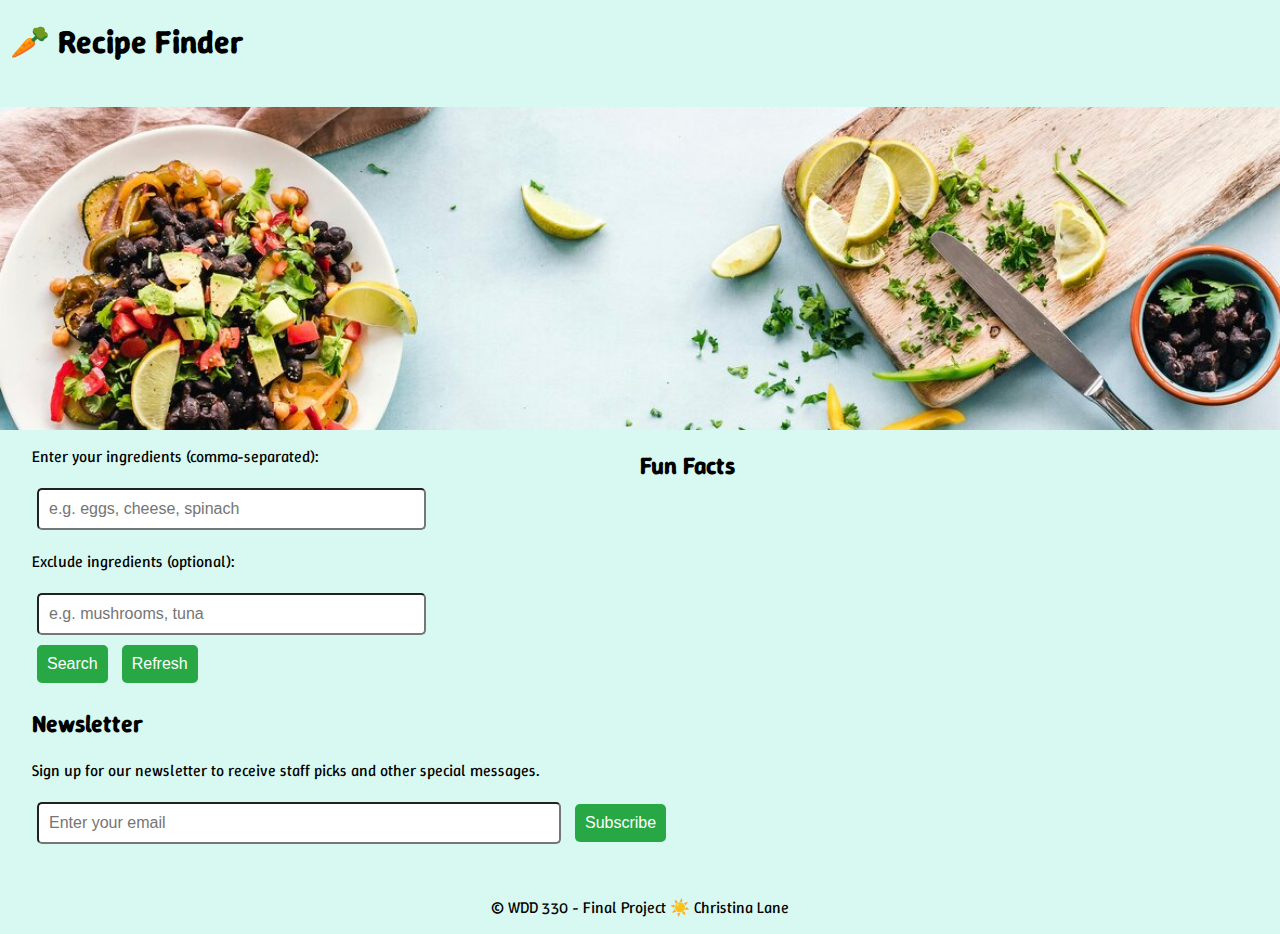
<file: FinalProject/index.html>
<!DOCTYPE html>
<html lang="en">

<head>
    <meta charset="UTF-8" />
    <meta name="viewport" content="width=device-width, initial-scale=1.0" />
    <title>Custom Recipe Finder</title>
    <link rel="icon" href="favicon.ico">
    <link rel="stylesheet" href="style/base.css" />
    <link rel="stylesheet" href="style/large-base.css" />
    <link rel="preconnect" href="https://fonts.googleapis.com">
    <link rel="preconnect" href="https://fonts.gstatic.com" crossorigin>
    <link href="https://fonts.googleapis.com/css2?family=Winky+Rough:ital,wght@0,300..900;1,300..900&display=swap"
        rel="stylesheet">
</head>

<body>
    <header>
        <div id="header-container">

            <div id="header-text">
                <h1>🥕 Recipe Finder</h1>
            </div>

            <button id="menu"></button>

            <nav>
                <ul class="navigation">
                    <li><a href="index.html" class="active">Home</a></li>
                    <li><a href="favorites.html">Saved Recipes</a></li>
                </ul>

            </nav>
        </div>
    </header>
    <main>
        <div class="hero">
            <img src="images/hero.jpg" alt="cooking at home">
        </div>
        <section id="search-container">
            <section id="search-criteria">
                <div class="ingredient-list">
                    <p>Enter your ingredients (comma-separated):</p>
                    <input type="text" id="ingredients" placeholder="e.g. eggs, cheese, spinach" />
                    <p>Exclude ingredients (optional):</p>
                    <input type="text" id="exclude" placeholder="e.g. mushrooms, tuna" />
                    <!-- <p>Cooking style (optional):</p>
                    <input type="text" id="cuisine" placeholder="e.g. Italian, Thai, BBQ" /> -->
                </div>
                <div class="Search-buttons">
                    <button id="search">Search</button>
                    <button id="refresh" disabled>Refresh</button>
                </div>
            </section>
            <section id="facts">
                <div>
                    <h2>Fun Facts</h2>
                    <p id="fun-fact"></p>
                </div>
            </section>
        </section>
        <div id="recipe-container"></div>
        <section class="newsletter">
            <h2>Newsletter</h2>
            <p>
                Sign up for our newsletter to receive staff picks and other special messages.
            </p>
            <form id='newsletter-form'>
                <input type='email' id='newsletter-email' placeholder='Enter your email' required />
                <button type='submit'>Subscribe</button>
            </form>
        </section>
    </main>
    <footer>
        <p>
            © <span id="currentYear"></span> WDD 330 - Final Project ☀️ Christina Lane
        </p>
    </footer>

    <script type="module" src="script/base.js" defer></script>
</body>

</html>
</file>
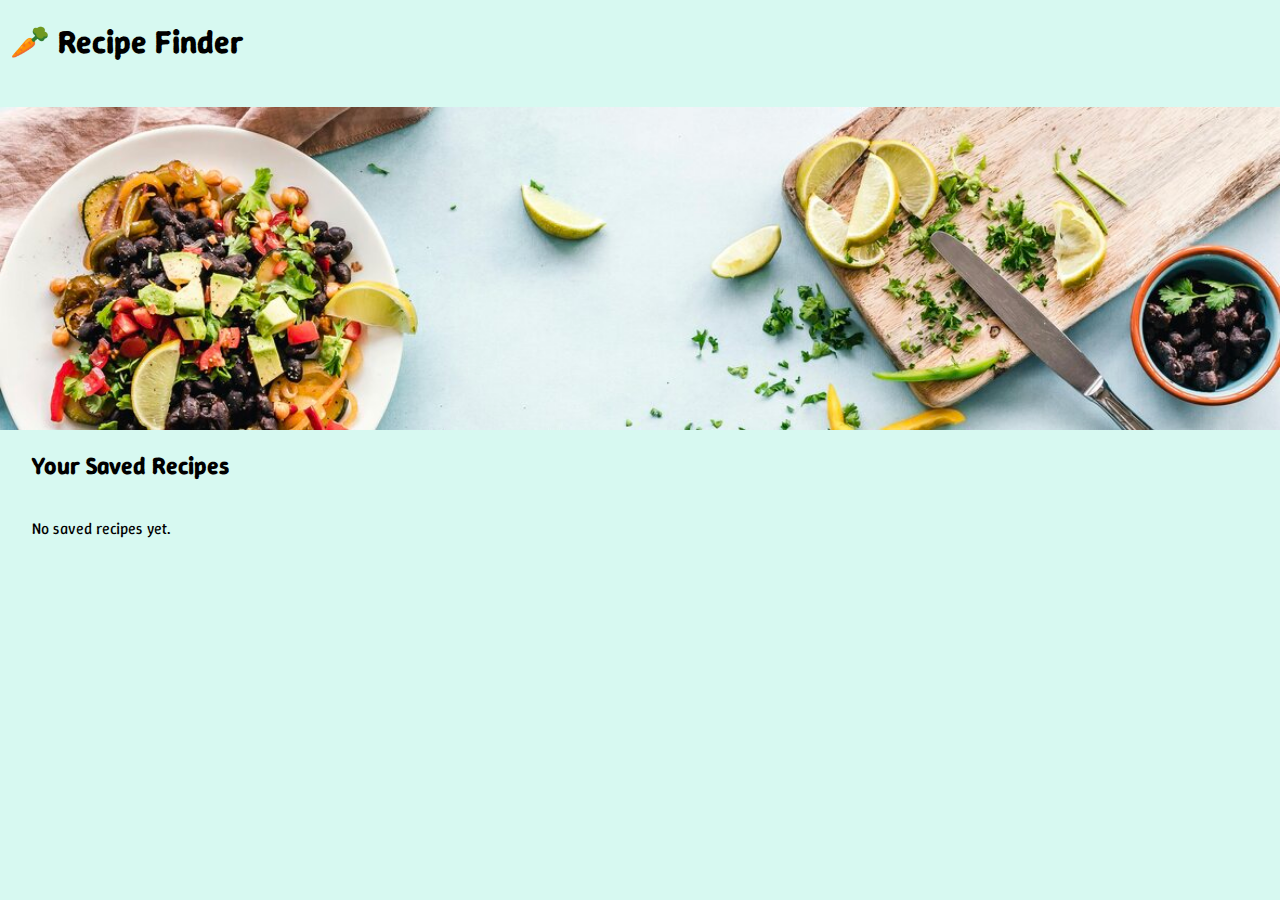
<file: FinalProject/favorites.html>
<!DOCTYPE html>
<html lang="en">

<head>
    <meta charset="UTF-8" />
    <meta name="viewport" content="width=device-width, initial-scale=1.0" />
    <title>Custom Recipe Finder</title>
    <link rel="icon" href="favicon.ico">
    <link rel="stylesheet" href="style/base.css" />
    <link rel="stylesheet" href="style/large-base.css" />
    <link rel="preconnect" href="https://fonts.googleapis.com">
    <link rel="preconnect" href="https://fonts.gstatic.com" crossorigin>
    <link href="https://fonts.googleapis.com/css2?family=Winky+Rough:ital,wght@0,300..900;1,300..900&display=swap"
        rel="stylesheet">
</head>

<body>
    <header>
        <div id="header-container">

            <div id="header-text">
                <h1>🥕 Recipe Finder</h1>
            </div>

            <button id="menu"></button>

            <nav>
                <ul class="navigation">
                    <li><a href="index.html">Home</a></li>
                    <li><a href="favorites.html" class="active">Saved Recipes</a></li>
                </ul>
            
            </nav>
        </div>
    </header>
    <main>
        <div class="hero">
            <img src="images/hero.jpg" alt="cooking at home">
        </div>

        <h2>Your Saved Recipes</h2>
        <div id="favorites"></div>

        <script type="module" src="script/favorites.js" defer></script>

</body>

</html>
</file>
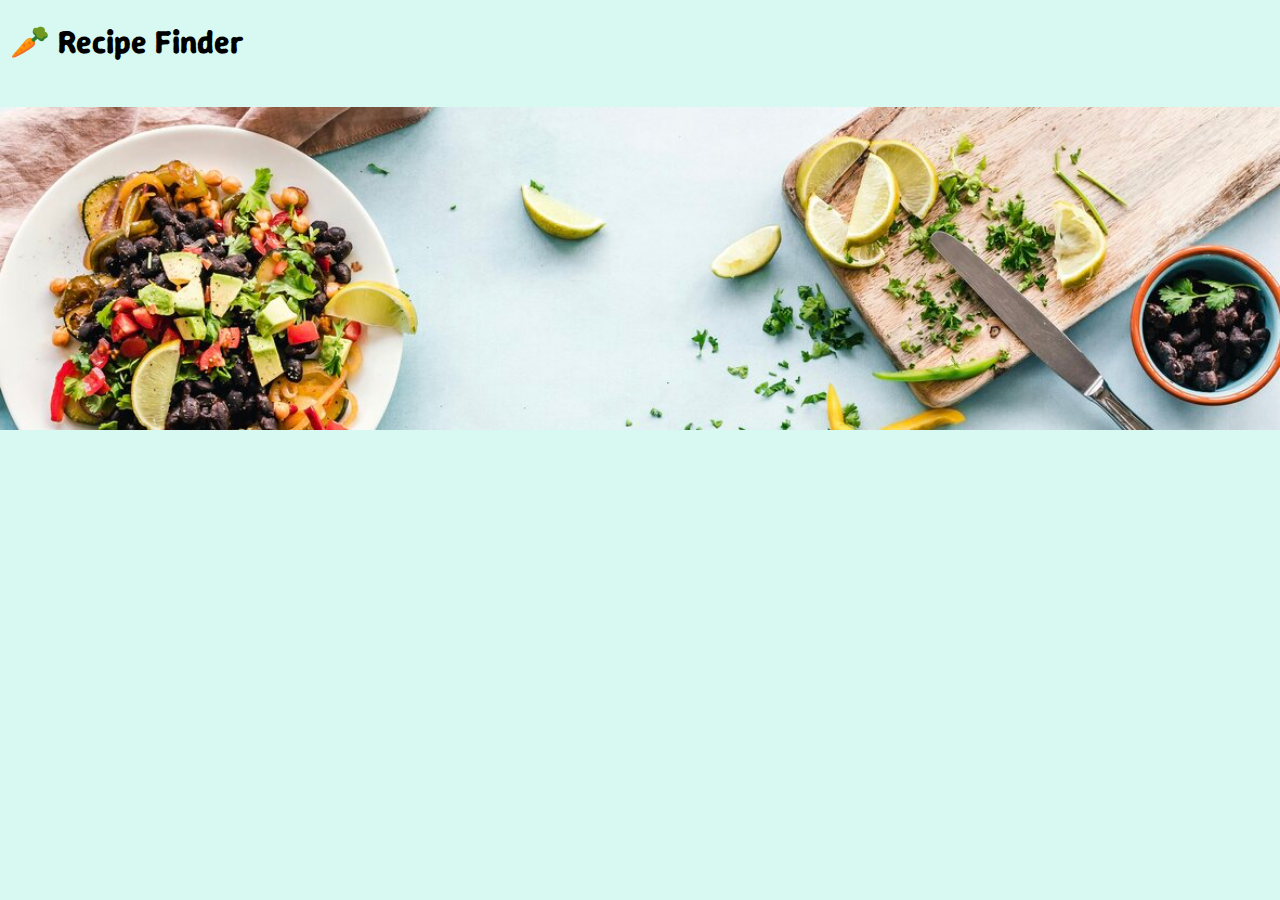
<file: FinalProject/thankyou.html>
<!DOCTYPE html>
<html lang="en">

<head>
    <meta charset="UTF-8" />
    <meta name="viewport" content="width=device-width, initial-scale=1.0" />
    <title>Custom Recipe Finder</title>
    <link rel="icon" href="favicon.ico">
    <link rel="stylesheet" href="style/base.css" />
    <link rel="stylesheet" href="style/large-base.css" />
    <link rel="preconnect" href="https://fonts.googleapis.com">
    <link rel="preconnect" href="https://fonts.gstatic.com" crossorigin>
    <link href="https://fonts.googleapis.com/css2?family=Winky+Rough:ital,wght@0,300..900;1,300..900&display=swap"
        rel="stylesheet">
</head>

<body>
    <header>
        <div id="header-container">

            <div id="header-text">
                <h1>🥕 Recipe Finder</h1>
            </div>

            <button id="menu"></button>

            <nav class="navigation">
                <a href="index.html">Home</a>
                <a href="favorites.html">View Saved Recipes</a>
            </nav>
        </div>
    </header>
    <main>
        <div class="hero">
            <img src="images/hero.jpg" alt="cooking at home">
        </div>

        <div id="thank-you-email">

        </div>
    </main>
    <script type="module" src="script/base.js"></script>
</body>

</html>
</file>
<file: FinalProject/style/base.css>
:root {
    --button-color: #28a745;
    --background-hoover-color: #218838;
    --font-color: black;

}

html,
body,
header {
    margin: 0;
    padding: 0;
    overflow-x: hidden;
    width: 100%;
    box-sizing: border-box;
    color: var(--font-color);

}


body {
    font-family: "Winky Rough", sans-serif;
    background-color: #D7F9F1;
}

/************************* Header ******************************/

#header-container {

    display: flex;
    flex-direction: row;
    /* Stack elements vertically for small screens */
    align-items: center;
    justify-content: center;
    position: relative;
    max-height: 100px;
    overflow: hidden;
    padding-bottom: 7px;
}



#header-text {
    padding-left: 10px;
    padding-right: 10px;
    text-align: left;
    flex-grow: 1;
}

h1 {
    padding-bottom: 0;
    margin-bottom: 0;
}

#header-text h2 {
    padding-top: 0;
    margin-top: 0;
}

#menu {
    font-size: 1.5rem;
    border: 0;
    background: none;
    color: var(--font-color);
    cursor: pointer;
    position: absolute;
    top: 1rem;
    right: 1rem;
}

#menu::before {
    content: "☰";
}

#menu.open::before {
    content: "Ⅹ";
}

.navigation {
    display: none;
    flex-direction: column;
    list-style: none;
    padding: 0;
    align-items: center;
    font-size: medium;
    /* right: 0; */
    padding-top: 30px;
    right: 0;


}


.navigation.open {
    display: flex;
    width: 150px;
    /* margin-top: 30px; */

}

.navigation a {
    display: none;
    padding: 1rem;
    text-align: center;
    text-decoration: none;
    color: var(--font-color);
    width: 125px;
    height: 25px;
    align-content: center;
}

.open a {
    display: block;
}

.navigation a:hover {
    font-style: oblique;
    font-size: large;

}

.navigation a.active {
    font-weight: bold;

}


/*********************** Main *************************/

main {
    padding: 2em;
    padding-top: 0;
}

.hero {
    position: relative;
    left: 50%;
    right: 50%;
    width: 100vw;
    margin-left: -50vw;
    margin-right: -50vw;
    overflow: hidden;
}

.hero img {
    width: 100vw;
    max-width: 100vw;
    height: auto;
    /* or your preferred height */
    object-fit: cover;
    display: block;
    margin: 0;
    padding: 0;
}


input,
button {
    padding: 10px;
    font-size: 1rem;
    margin: 5px;
    border-radius: 5px;
}

#ingredients,
#exclude,
#cuisine,
#newsletter-email {
    width: 60%;
    max-width: 500px;

}

button {
    background-color: var(--button-color);
    color: white;
    border: none;
}

button:hover {
    background-color: var(--background-hoover-color);
}

#recipe-container,
#favorites {
    display: grid;
    grid-template-columns: repeat(1, 1fr);
    gap: 1rem;
}

.recipe-card {
    display: flex;
    flex-direction: column;
    background: white;
    padding: 1rem;
    margin: 1rem 0;
    border-radius: 8px;
    box-shadow: 0 2px 6px rgba(0, 0, 0, 0.1);
    border: 1px solid #ccc;
    border-radius: 8px;
}

.recipe-card img {
    max-width: 100%;
    border-radius: 8px;
    /* margin-left: 1rem;
    margin-right: 1rem; */
}

.favorite-btn {
    font-size: 1.1rem;
    background: none;
    border: none;
    cursor: pointer;
    color: goldenrod;
    margin-top: 10px;
}

.remove-btn {
    width: 50px;
}

.recipe-card a {
    align-self: center;
    padding-top: 1rem;
    padding-bottom: .5rem;
}

.recipe-card h2 {
    align-self: center;
}



#search-container {
    display: grid;
    grid-template-columns: 1fr;
}

/*********************** Footer *************************/

footer {
    text-align: center;
}
</file>
<file: FinalProject/style/large-base.css>
@media screen and (min-width: 600px) {

    #recipe-container,
    #favorites {
        display: grid;
        grid-template-columns: repeat(2, 1fr);
        gap: 1rem;
    }

    #search-container {
        display: grid;
        grid-template-columns: 1fr 1fr;
    }

    #header-container {
        display: grid;
        /* Use grid layout for larger screens */
        grid-template-columns: auto 1fr;
        grid-template-rows: 1fr 1fr;
        align-items: center;
        position: relative;
    }

    header img {
        grid-column: 1 / 2;
        max-height: 100px;
        padding: 10px;
        max-width: 100%;
    }

    #menu {
        display: none;
        /* Hide the hamburger menu on larger screens */
    }

    .navigation {
        grid-row: 2/3;
        grid-column: 1/2;
        display: flex;
        flex-direction: row;
        position: absolute;
        bottom: 0;
        right: 0;
        top: 0;
        margin-top: 0;
        margin-bottom: 0;
        width: auto;
        height: 50px;

    }

    .navigation a {
        display: block;
        /* Ensure links are visible */
        padding: 0;

        align-content: center;

    }

    .navigation li {
        height: 50px;
        align-items: center;
        align-content: center;
    }



}

@media screen and (min-width: 1000px) {

    #recipe-container,
    #favorites {
        display: grid;
        grid-template-columns: repeat(3, 1fr);
        gap: 1rem;
    }

}
</file>
